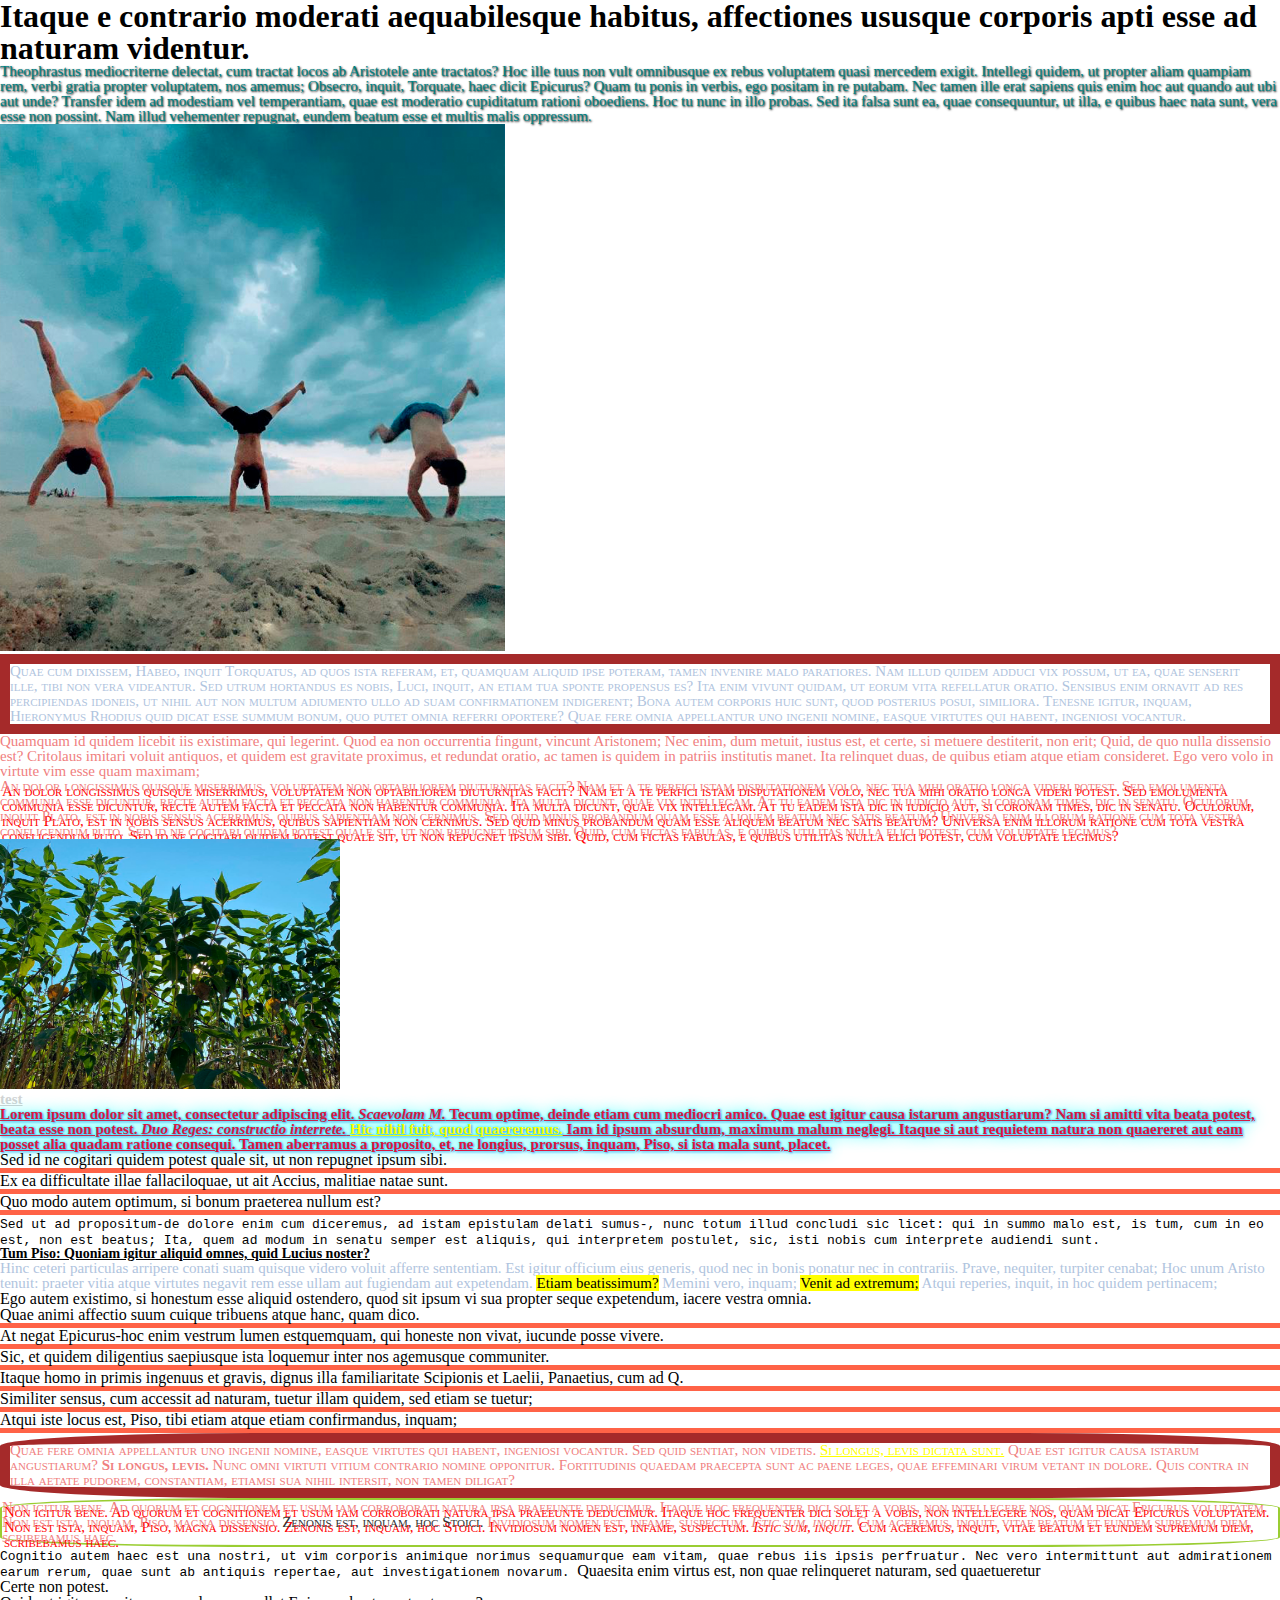
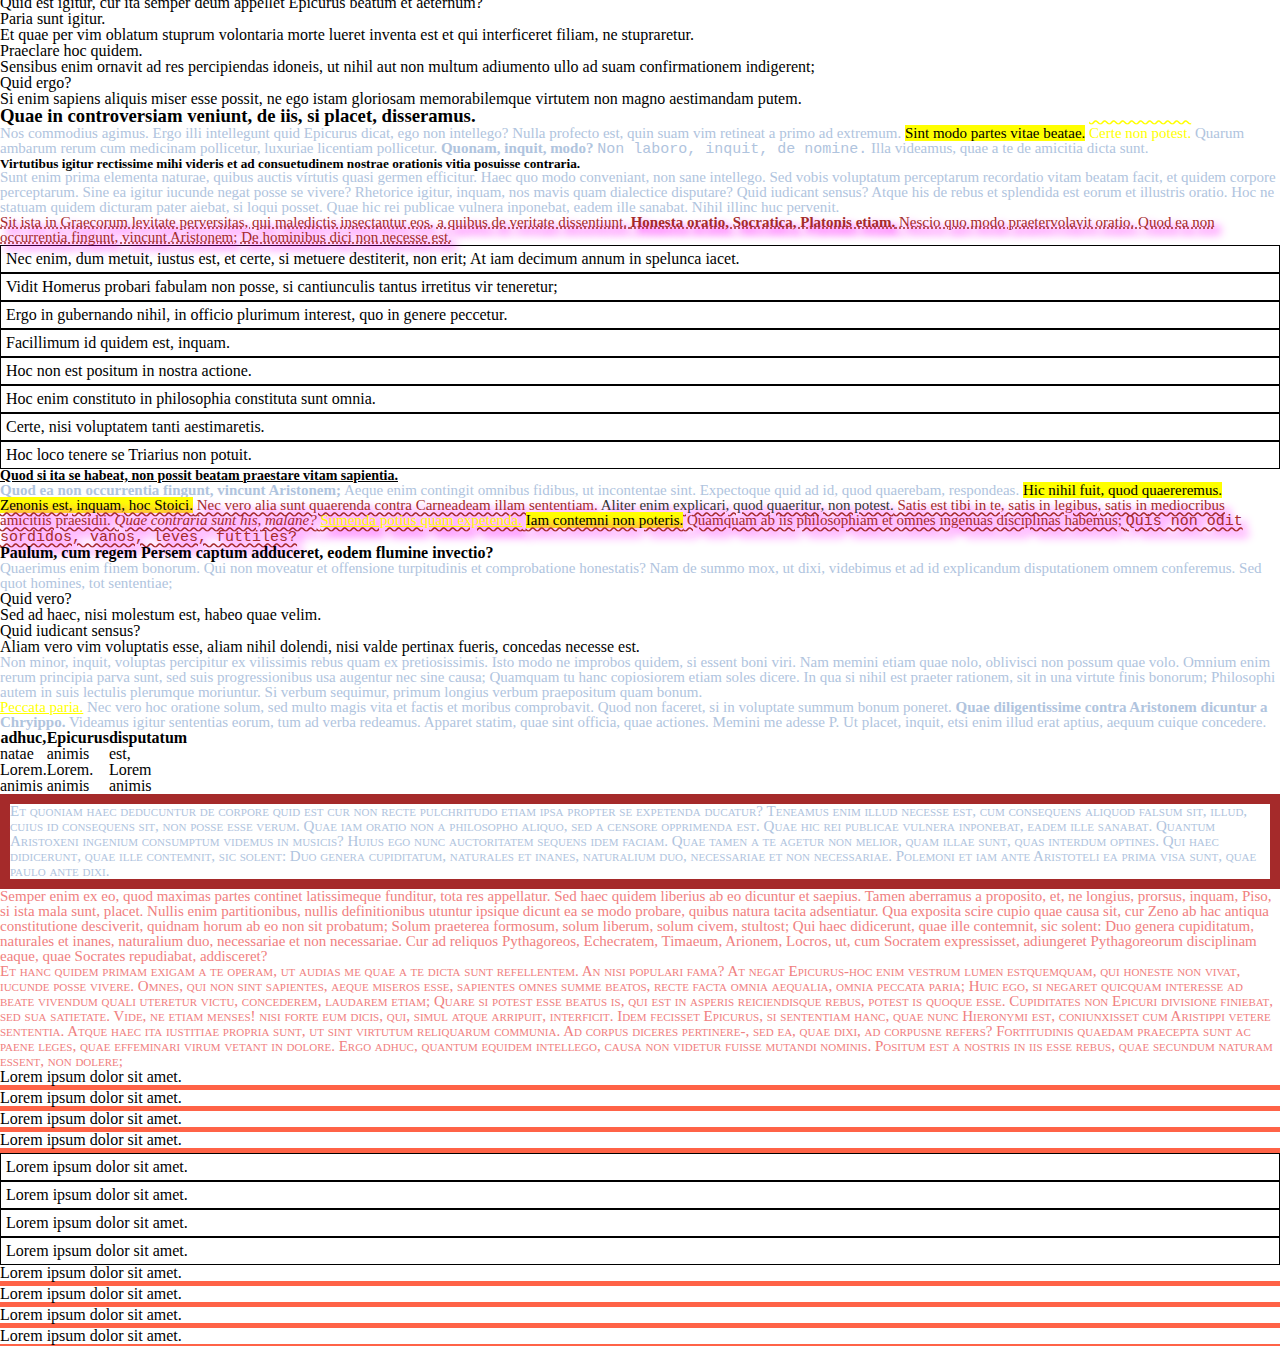
<file: assignment02/index.html>
<!DOCTYPE html>
<html lang="en">
<head>
    <meta charset="UTF-8">
    <title>Title</title>
    <link rel="stylesheet" href="assets/reset.css">
    <link rel="stylesheet" href="assets/index.css">
</head>
<body>
<article class="article-wrapper">
    <h1>Itaque e contrario moderati aequabilesque habitus, affectiones ususque corporis apti esse ad naturam videntur.</h1>
    <p class="top-p">Theophrastus mediocriterne delectat, cum tractat locos ab Aristotele ante tractatos? Hoc ille tuus non 
        vult omnibusque ex rebus voluptatem quasi mercedem exigit. Intellegi quidem, ut propter aliam quampiam rem, verbi 
        gratia propter voluptatem, nos amemus; Obsecro, inquit, Torquate, haec dicit Epicurus? Quam tu ponis in verbis, ego 
        positam in re putabam. Nec tamen ille erat sapiens quis enim hoc aut quando aut ubi aut unde? Transfer idem ad 
        modestiam vel temperantiam, quae est moderatio cupiditatum rationi oboediens. Hoc tu nunc in illo probas. Sed ita 
        falsa sunt ea, quae consequuntur, ut illa, e quibus haec nata sunt, vera esse non possint. Nam illud vehementer 
        repugnat, eundem beatum esse et multis malis oppressum.</p>
    <img src="./public/1.png" alt="first picture" width="505" height="527">
    <p class="www">Quae cum dixissem, Habeo, inquit Torquatus, ad quos ista referam, et, quamquam aliquid ipse poteram, tamen
        invenire
        malo paratiores. Nam illud quidem adduci vix possum, ut ea, quae senserit ille, tibi non vera videantur. Sed
        utrum
        hortandus es nobis, Luci, inquit, an etiam tua sponte propensus es? Ita enim vivunt quidam, ut eorum vita
        refellatur
        oratio. Sensibus enim ornavit ad res percipiendas idoneis, ut nihil aut non multum adiumento ullo ad suam
        confirmationem indigerent; Bona autem corporis huic sunt, quod posterius posui, similiora. Tenesne igitur,
        inquam,
        Hieronymus Rhodius quid dicat esse summum bonum, quo putet omnia referri oportere? Quae fere omnia appellantur
        uno
        ingenii nomine, easque virtutes qui habent, ingeniosi vocantur.
    </p>
    <p class="xxx">
        Quamquam id quidem licebit iis existimare, qui legerint. Quod ea non occurrentia fingunt, vincunt Aristonem; Nec
        enim, dum metuit, iustus est, et certe, si metuere destiterit, non erit; Quid, de quo nulla dissensio est?
        Critolaus
        imitari voluit antiquos, et quidem est gravitate proximus, et redundat oratio, ac tamen is quidem in patriis
        institutis manet. Ita relinquet duas, de quibus etiam atque etiam consideret. Ego vero volo in virtute vim esse
        quam
        maximam;
    </p>
    <p class="test xxx">
        An dolor longissimus quisque miserrimus, voluptatem non optabiliorem diuturnitas facit? Nam et a te perfici
        istam
        disputationem volo, nec tua mihi oratio longa videri potest. Sed emolumenta communia esse dicuntur, recte autem
        facta et peccata non habentur communia. Ita multa dicunt, quae vix intellegam. At tu eadem ista dic in iudicio
        aut,
        si coronam times, dic in senatu. Oculorum, inquit Plato, est in nobis sensus acerrimus, quibus sapientiam non
        cernimus. Sed quid minus probandum quam esse aliquem beatum nec satis beatum? Universa enim illorum ratione cum
        tota
        vestra confligendum puto. Sed id ne cogitari quidem potest quale sit, ut non repugnet ipsum sibi. Quid, cum
        fictas
        fabulas, e quibus utilitas nulla elici potest, cum voluptate legimus?
    </p>
    <div id="test">
        <img src="public/2.png" alt="2" class="float-right-img" width="340" height="250">
        <h2>test</h2>
        <p>Lorem ipsum dolor sit amet, consectetur adipiscing elit. <em>Scaevolam M.</em> Tecum optime, deinde etiam cum
            mediocri
            amico. <strong>Quae est igitur causa istarum angustiarum?</strong> Nam si amitti vita beata potest, beata
            esse non
            potest. <em>Duo Reges: constructio interrete.</em> <a href="https://example.com">Hic nihil fuit, quod
                quaereremus.</a> Iam id ipsum
            absurdum, maximum malum neglegi. Itaque si aut requietem natura non quaereret aut eam posset alia quadam
            ratione consequi. Tamen aberramus a proposito, et, ne
            longius, prorsus, inquam, Piso, si ista mala sunt, placet.
        </p>
    </div>
    <ul>
        <li>Sed id ne cogitari quidem potest quale sit, ut non repugnet ipsum sibi.</li>
        <li>Ex ea difficultate illae fallaciloquae, ut ait Accius, malitiae natae sunt.</li>
        <li>Quo modo autem optimum, si bonum praeterea nullum est?</li>
    </ul>
    <code>
        Sed ut ad propositum-de dolore enim cum diceremus, ad istam epistulam delati sumus-, nunc totum illud concludi
        sic licet: qui in summo malo est, is tum, cum in eo est, non est beatus; Ita, quem ad modum in senatu semper est
        aliquis, qui interpretem postulet, sic, isti nobis cum interprete audiendi sunt.
    </code>
    <h2>Tum Piso: Quoniam igitur aliquid omnes, quid Lucius noster?</h2>
    <p>Hinc ceteri particulas arripere conati suam quisque videro voluit afferre sententiam. Est igitur officium eius
        generis, quod nec in bonis ponatur nec in contrariis. Prave, nequiter, turpiter cenabat; Hoc unum Aristo tenuit:
        praeter vitia atque virtutes negavit rem esse ullam aut fugiendam aut expetendam.
        <mark>Etiam beatissimum?</mark>
        Memini
        vero, inquam;
        <mark>Venit ad extremum;</mark>
        Atqui reperies, inquit, in hoc quidem pertinacem;
    </p>
    <div class="centered">
        <span>Ego autem existimo, si honestum esse aliquid ostendero, quod sit ipsum vi sua propter seque expetendum, iacere vestra omnia.</span>
        <ul class="mt">
            <li>Quae animi affectio suum cuique tribuens atque hanc, quam dico.</li>
            <li>At negat Epicurus-hoc enim vestrum lumen estquemquam, qui honeste non
                vivat, iucunde posse vivere.
            </li>
            <li>Sic, et quidem diligentius saepiusque ista loquemur inter nos agemusque
                communiter.
            </li>
            <li>Itaque homo in primis ingenuus et gravis, dignus illa familiaritate Scipionis
                et Laelii, Panaetius, cum ad Q.
            </li>
            <li>Similiter sensus, cum accessit ad naturam, tuetur illam quidem, sed etiam
                se tuetur;
            </li>
            <li>Atqui iste locus est, Piso, tibi etiam atque etiam confirmandus, inquam;</li>
        </ul>
    </div>
    <p class="www xxx">
        Quae fere omnia appellantur uno ingenii nomine, easque virtutes qui habent, ingeniosi vocantur. Sed quid
        sentiat, non videtis. <a href="https://example.com">Si longus, levis dictata sunt.</a> Quae est igitur causa
        istarum angustiarum? <strong>Si longus,
        levis.</strong> Nunc omni virtuti vitium contrario nomine opponitur. Fortitudinis quaedam praecepta sunt ac
        paene leges,
        quae effeminari virum vetant in dolore. Quis contra in illa aetate pudorem, constantiam, etiamsi sua nihil
        intersit, non tamen diligat?
    </p>
    <p class="www xxx test">
        Non igitur bene. Ad quorum et cognitionem et usum iam corroborati natura ipsa praeeunte deducimur. Itaque hoc
        frequenter dici solet a vobis, non intellegere nos, quam dicat Epicurus voluptatem. Non est ista, inquam, Piso,
        magna dissensio. <a href="#test">Zenonis est, inquam, hoc Stoici.</a> Invidiosum nomen est,
        infame, suspectum. <em>Istic sum, inquit.</em>
        Cum ageremus, inquit, vitae beatum et eundem supremum diem, scribebamus haec.
    </p>
    <code>
        Cognitio autem haec est una nostri, ut vim corporis animique norimus sequamurque eam vitam, quae rebus iis ipsis
        perfruatur. Nec vero intermittunt aut admirationem earum rerum, quae sunt ab antiquis repertae, aut
        investigationem novarum.
    </code>
    <span class="centered">Quaesita enim virtus est, non quae relinqueret naturam, sed quaetueretur</span>
    <dl>
        <dt>Certe non potest.</dt>
        <dd>Quid est igitur, cur ita semper deum appellet Epicurus beatum et aeternum?</dd>
        <dt>Paria sunt igitur.</dt>
        <dd>Et quae per vim oblatum stuprum volontaria morte lueret inventa est et qui interficeret filiam, ne
            stupraretur.
        </dd>
        <dt>Praeclare hoc quidem.</dt>
        <dd>Sensibus enim ornavit ad res percipiendas idoneis, ut nihil aut non multum adiumento ullo ad suam
            confirmationem indigerent;
        </dd>
        <dt>Quid ergo?</dt>
        <dd>Si enim sapiens aliquis miser esse possit, ne ego istam gloriosam memorabilemque virtutem non magno
            aestimandam putem.
        </dd>
    </dl>
    <h3>Quae in controversiam veniunt, de iis, si placet, disseramus.</h3>
    <p>Nos commodius agimus. Ergo illi intellegunt quid Epicurus dicat, ego non intellego? Nulla profecto est, quin suam
        vim retineat a primo ad extremum.
        <mark>Sint modo partes vitae beatae.</mark>
        <a href="https://example.html">Certe non potest.</a> Quarum ambarum rerum cum
        medicinam pollicetur, luxuriae licentiam pollicetur. <strong>Quonam, inquit, modo?</strong> <code>Non laboro,
            inquit, de nomine.</code> Illa
        videamus, quae a te de amicitia dicta sunt.
    </p>
    <h5>Virtutibus igitur rectissime mihi videris et ad consuetudinem nostrae orationis vitia posuisse contraria.</h5>
    <p>Sunt enim prima elementa naturae, quibus auctis vírtutis quasi germen efficitur. Haec quo modo conveniant, non
        sane intellego. Sed vobis voluptatum perceptarum recordatio vitam beatam facit, et quidem corpore perceptarum.
        Sine ea igitur iucunde negat posse se vivere? Rhetorice igitur, inquam, nos mavis quam dialectice disputare?
        Quid iudicant sensus? Atque his de rebus et splendida est eorum et illustris oratio. Hoc ne statuam quidem
        dicturam pater aiebat, si loqui posset. Quae hic rei publicae vulnera inponebat, eadem ille sanabat. Nihil
        illinc huc pervenit.
    </p>
    <p title="hello world">
        Sit ista in Graecorum levitate perversitas, qui maledictis insectantur eos, a quibus de veritate dissentiunt.
        <strong>Honesta oratio, Socratica, Platonis etiam.</strong> Nescio quo modo praetervolavit oratio. Quod ea non
        occurrentia
        fingunt, vincunt Aristonem; De hominibus dici non necesse est.
    </p>
    <ol>
        <li>Nec enim, dum metuit, iustus est, et certe, si metuere destiterit, non erit;
            At iam decimum annum in spelunca iacet.
        </li>
        <li>Vidit Homerus probari fabulam non posse, si cantiunculis tantus irretitus vir
            teneretur;
        </li>
        <li>Ergo in gubernando nihil, in officio plurimum interest, quo in genere
            peccetur.
        </li>
        <li>Facillimum id quidem est, inquam.</li>
    </ol>
    <ol>
        <li>Hoc non est positum in nostra actione.</li>
        <li>Hoc enim constituto in philosophia constituta sunt omnia.</li>
        <li>Certe, nisi voluptatem tanti aestimaretis.</li>
        <li>Hoc loco tenere se Triarius non potuit.</li>
    </ol>
    <h2>Quod si ita se habeat, non possit beatam praestare vitam sapientia.</h2>
    <p><strong>Quod ea non occurrentia fingunt, vincunt Aristonem;</strong> Aeque enim contingit omnibus fidibus, ut
        incontentae sint. Expectoque quid ad id, quod quaerebam, respondeas.
        <mark>Hic nihil fuit, quod quaereremus.</mark>
    </p>
    <p title="title">
        <mark>Zenonis est, inquam, hoc Stoici.</mark>
        Nec vero alia sunt quaerenda contra Carneadeam illam sententiam. <a href="#test">Aliter enim
        explicari, quod quaeritur, non potest.</a> Satis est tibi in te, satis in legibus, satis in mediocribus
        amicitiis
        praesidii. <em>Quae contraria sunt his, malane?</em> <a href="https://example.com">Sumenda potius quam
        expetenda.</a>
        <mark>Iam contemni non poteris.</mark>
        Quamquam ab
        iis philosophiam et omnes ingenuas disciplinas habemus; <code>Quis non odit sordidos, vanos, leves,
        futtiles?</code>
    </p>
    <h4>Paulum, cum regem Persem captum adduceret, eodem flumine invectio?</h4>
    <p>
        Quaerimus enim finem bonorum. Qui non moveatur et offensione turpitudinis et comprobatione honestatis? Nam de
        summo mox, ut dixi, videbimus et ad id explicandum disputationem omnem conferemus. Sed quot homines, tot
        sententiae;
    </p>
    <dl>
        <dt>Quid vero?</dt>
        <dd>Sed ad haec, nisi molestum est, habeo quae velim.</dd>
        <dt>Quid iudicant sensus?</dt>
        <dd>Aliam vero vim voluptatis esse, aliam nihil dolendi, nisi valde pertinax
            fueris, concedas necesse est.
        </dd>
    </dl>
    <p>Non minor, inquit, voluptas percipitur ex vilissimis rebus quam ex pretiosissimis. Isto modo ne improbos quidem,
        si essent boni viri. Nam memini etiam quae nolo, oblivisci non possum quae volo. Omnium enim rerum principia
        parva sunt, sed suis progressionibus usa augentur nec sine causa; Quamquam tu hanc copiosiorem etiam soles
        dicere. In qua si nihil est praeter rationem, sit in una virtute finis bonorum; Philosophi autem in suis
        lectulis plerumque moriuntur. Si verbum sequimur, primum longius verbum praepositum quam bonum.
    </p>
    <p>
        <a href="https://example.com">Peccata paria.</a> Nec vero hoc oratione solum, sed multo magis vita et factis et
        moribus comprobavit. Quod non
        faceret, si in voluptate summum bonum poneret. <strong>Quae diligentissime contra Aristonem dicuntur a
        Chryippo.</strong>
        Videamus igitur sententias eorum, tum ad verba redeamus. Apparet statim, quae sint officia, quae actiones.
        Memini me adesse P. Ut placet, inquit, etsi enim illud erat aptius, aequum cuique concedere.
    </p>
    <table>
        <tr>
            <th>adhuc,</th>
            <th>Epicurus</th>
            <th>disputatum</th>
        </tr>
        <tr>
            <td>natae</td>
            <td>animis</td>
            <td>est,</td>
        </tr>
        <tr>
            <td>Lorem.</td>
            <td>Lorem.</td>
            <td>Lorem</td>
        </tr>
        <tr>
            <td>animis</td>
            <td>animis</td>
            <td>animis</td>
        </tr>
    </table>
    <p class="www">
        Et quoniam haec deducuntur de corpore quid est cur non recte pulchritudo etiam ipsa propter se expetenda
        ducatur? Teneamus enim illud necesse est, cum consequens aliquod falsum sit, illud, cuius id consequens sit, non
        posse esse verum. Quae iam oratio non a philosopho aliquo, sed a censore opprimenda est. Quae hic rei publicae
        vulnera inponebat, eadem ille sanabat. Quantum Aristoxeni ingenium consumptum videmus in musicis? Huius ego nunc
        auctoritatem sequens idem faciam. Quae tamen a te agetur non melior, quam illae sunt, quas interdum optines. Qui
        haec didicerunt, quae ille contemnit, sic solent: Duo genera cupiditatum, naturales et inanes, naturalium duo,
        necessariae et non necessariae. Polemoni et iam ante Aristoteli ea prima visa sunt, quae paulo ante dixi.
    </p>
    <p class="xxx">
        Semper enim ex eo, quod maximas partes continet latissimeque funditur, tota res appellatur. Sed haec quidem
        liberius ab eo dicuntur et saepius. Tamen aberramus a proposito, et, ne longius, prorsus, inquam, Piso, si ista
        mala sunt, placet. Nullis enim partitionibus, nullis definitionibus utuntur ipsique dicunt ea se modo probare,
        quibus natura tacita adsentiatur. Qua exposita scire cupio quae causa sit, cur Zeno ab hac antiqua constitutione
        desciverit, quidnam horum ab eo non sit probatum; Solum praeterea formosum, solum liberum, solum civem,
        stultost; Qui haec didicerunt, quae ille contemnit, sic solent: Duo genera cupiditatum, naturales et inanes,
        naturalium duo, necessariae et non necessariae. Cur ad reliquos Pythagoreos, Echecratem, Timaeum, Arionem,
        Locros, ut, cum Socratem expressisset, adiungeret Pythagoreorum disciplinam eaque, quae Socrates repudiabat,
        addisceret?
    </p>
    <p class="test">
        Et hanc quidem primam exigam a te operam, ut audias me quae a te dicta sunt refellentem. An nisi populari fama?
        At negat Epicurus-hoc enim vestrum lumen estquemquam, qui honeste non vivat, iucunde posse vivere. Omnes, qui
        non sint sapientes, aeque miseros esse, sapientes omnes summe beatos, recte facta omnia aequalia, omnia peccata
        paria; Huic ego, si negaret quicquam interesse ad beate vivendum quali uteretur victu, concederem, laudarem
        etiam; Quare si potest esse beatus is, qui est in asperis reiciendisque rebus, potest is quoque esse.
        Cupiditates non Epicuri divisione finiebat, sed sua satietate. Vide, ne etiam menses! nisi forte eum dicis, qui,
        simul atque arripuit, interficit. Idem fecisset Epicurus, si sententiam hanc, quae nunc Hieronymi est,
        coniunxisset cum Aristippi vetere sententia. Atque haec ita iustitiae propria sunt, ut sint virtutum reliquarum
        communia. Ad corpus diceres pertinere-, sed ea, quae dixi, ad corpusne refers? Fortitudinis quaedam praecepta
        sunt ac paene leges, quae effeminari virum vetant in dolore. Ergo adhuc, quantum equidem intellego, causa non
        videtur fuisse mutandi nominis. Positum est a nostris in iis esse rebus, quae secundum naturam essent, non
        dolere;
    </p>
    <ul class="list1">
        <li>Lorem ipsum dolor sit amet.</li>
        <li>Lorem ipsum dolor sit amet.</li>
        <li>Lorem ipsum dolor sit amet.</li>
        <li>Lorem ipsum dolor sit amet.</li>
    </ul>
    <ol class="list2">
        <li>Lorem ipsum dolor sit amet.</li>
        <li>Lorem ipsum dolor sit amet.</li>
        <li>Lorem ipsum dolor sit amet.</li>
        <li>Lorem ipsum dolor sit amet.</li>
    </ol>
    <ul class="list3">
        <li>Lorem ipsum dolor sit amet.</li>
        <li>Lorem ipsum dolor sit amet.</li>
        <li>Lorem ipsum dolor sit amet.</li>
        <li>Lorem ipsum dolor sit amet.</li>
    </ul>
</article>
</body>
</html>
</file>
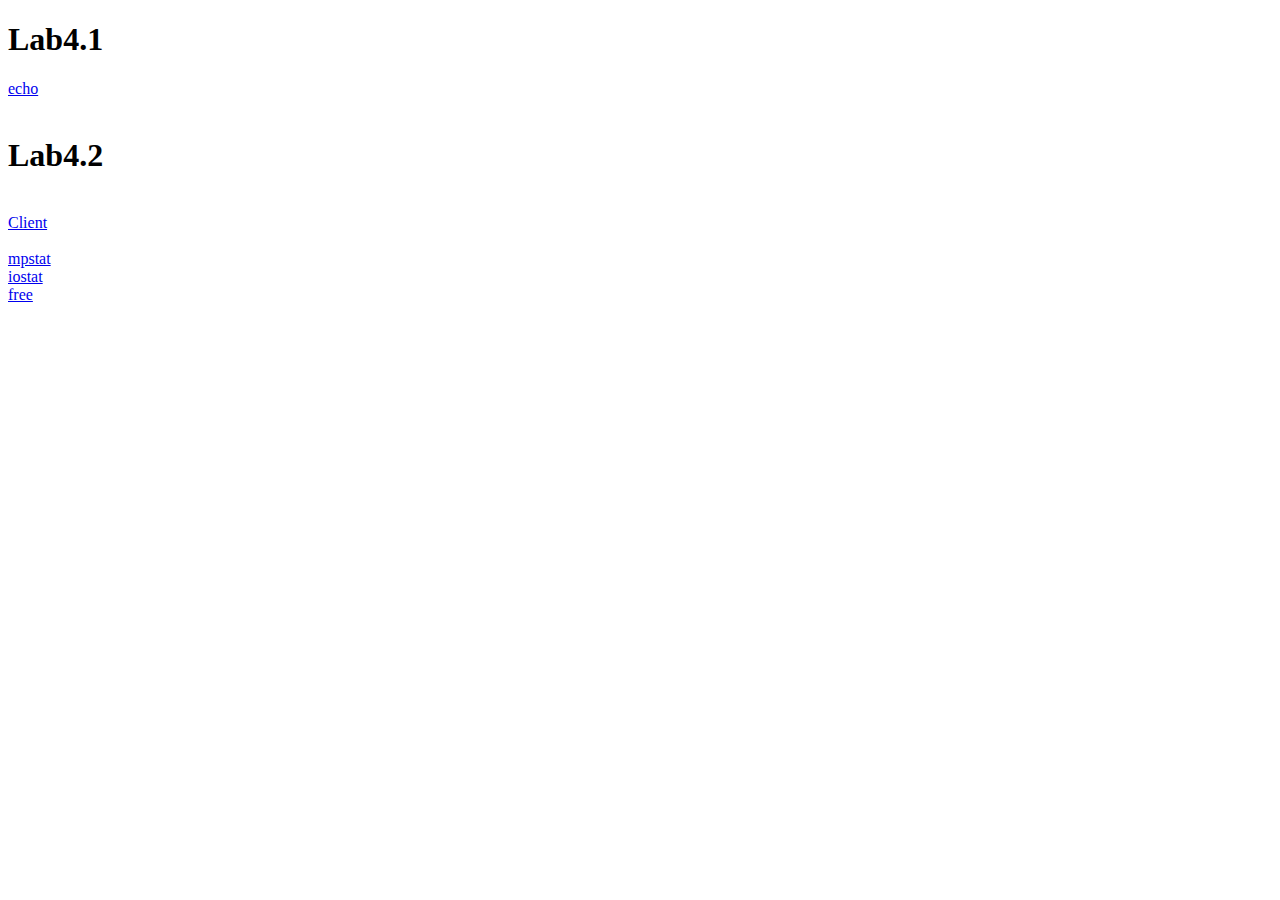
<file: assignment04/server/pages/index.html>
<!DOCTYPE html>
<html lang="en">

<head>
    <meta charset="UTF-8"/>
    <meta http-equiv="X-UA-Compatible" content="IE=edge"/>
    <meta name="viewport" content="width=device-width, initial-scale=1.0"/>
    <title>lab4.1-4.2</title>
</head>

<body>
    <h1>Lab4.1</h1>
    <a href="/~kp9223/fcgi/echo">echo</a>
    <br><br>
    <h1>Lab4.2</h1><br>
    <a href="/~kp9223/lab4/">Client</a><br><br>
    <a href="/~kp9223/fcgi/mpstat">mpstat</a><br>
    <a href="/~kp9223/fcgi/iostat">iostat</a><br>
    <a href="/~kp9223/fcgi/free">free</a><br>
</body>

</html>
</file>
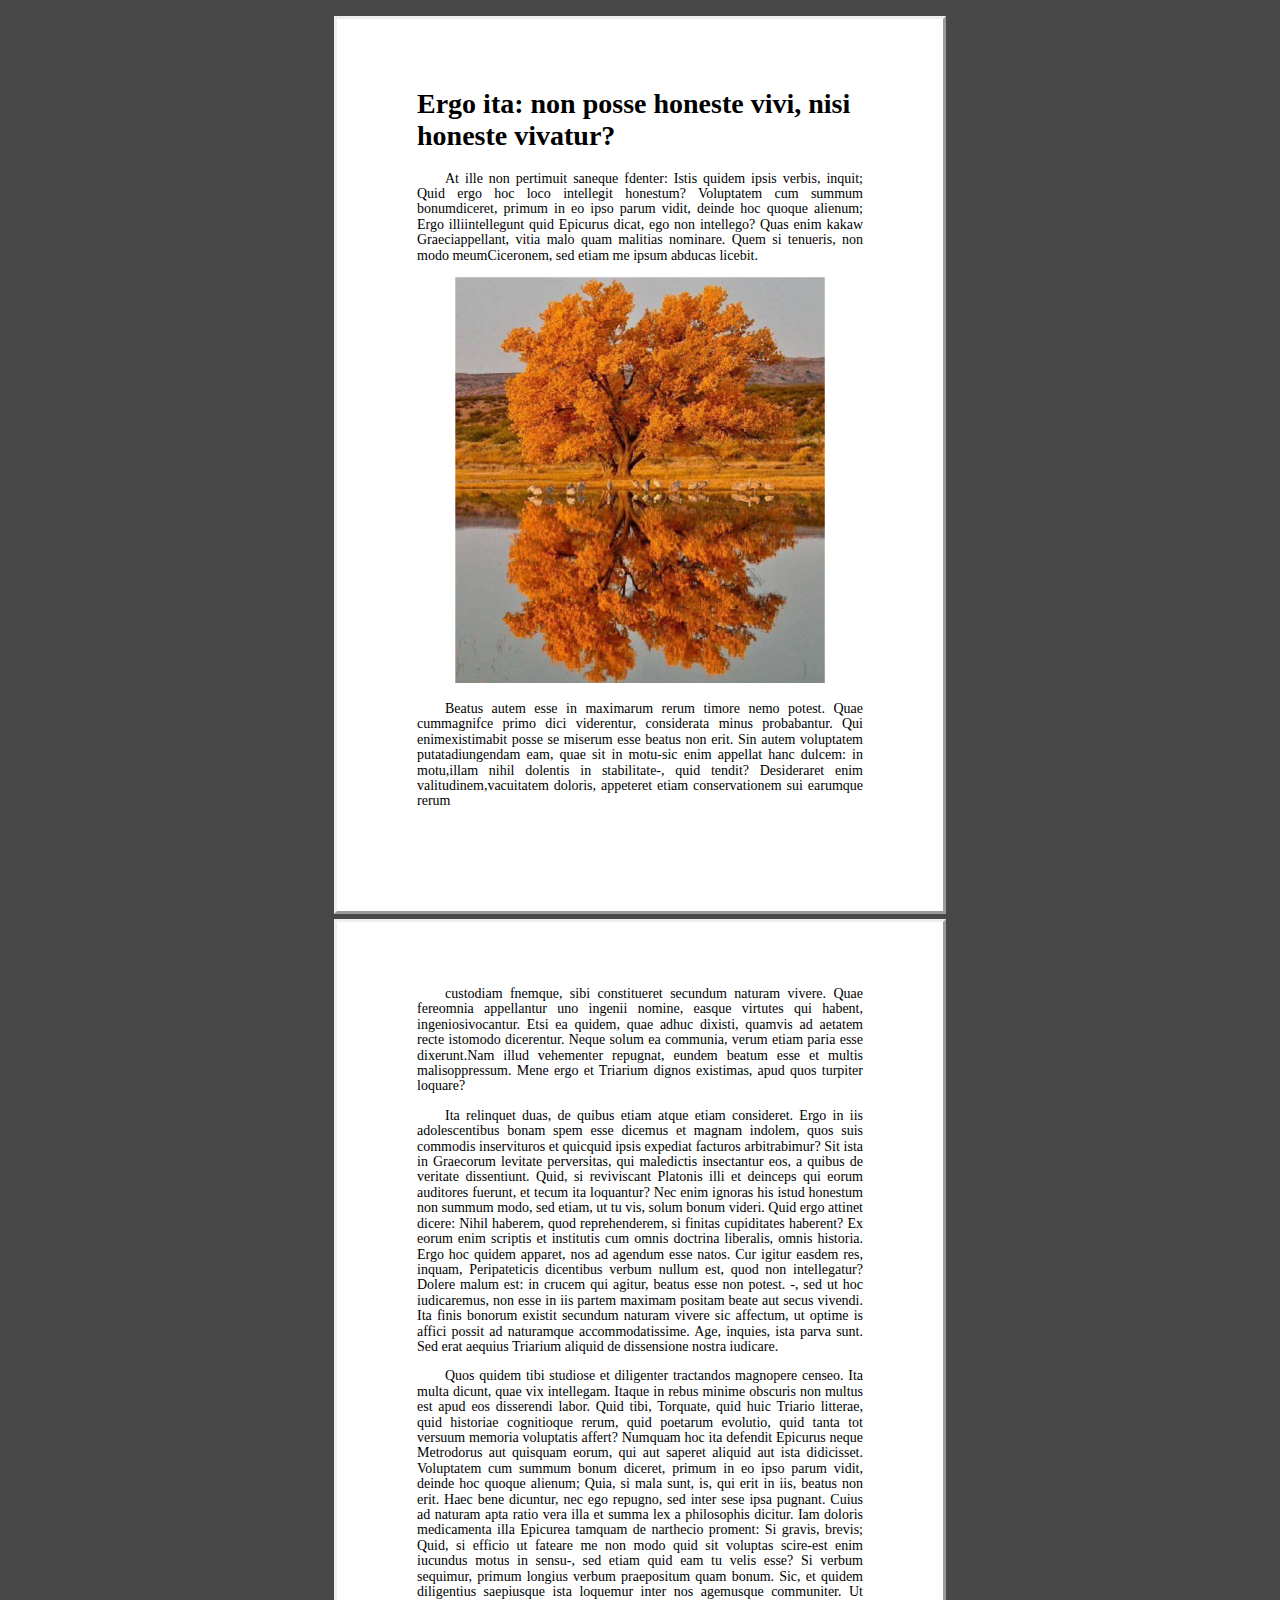
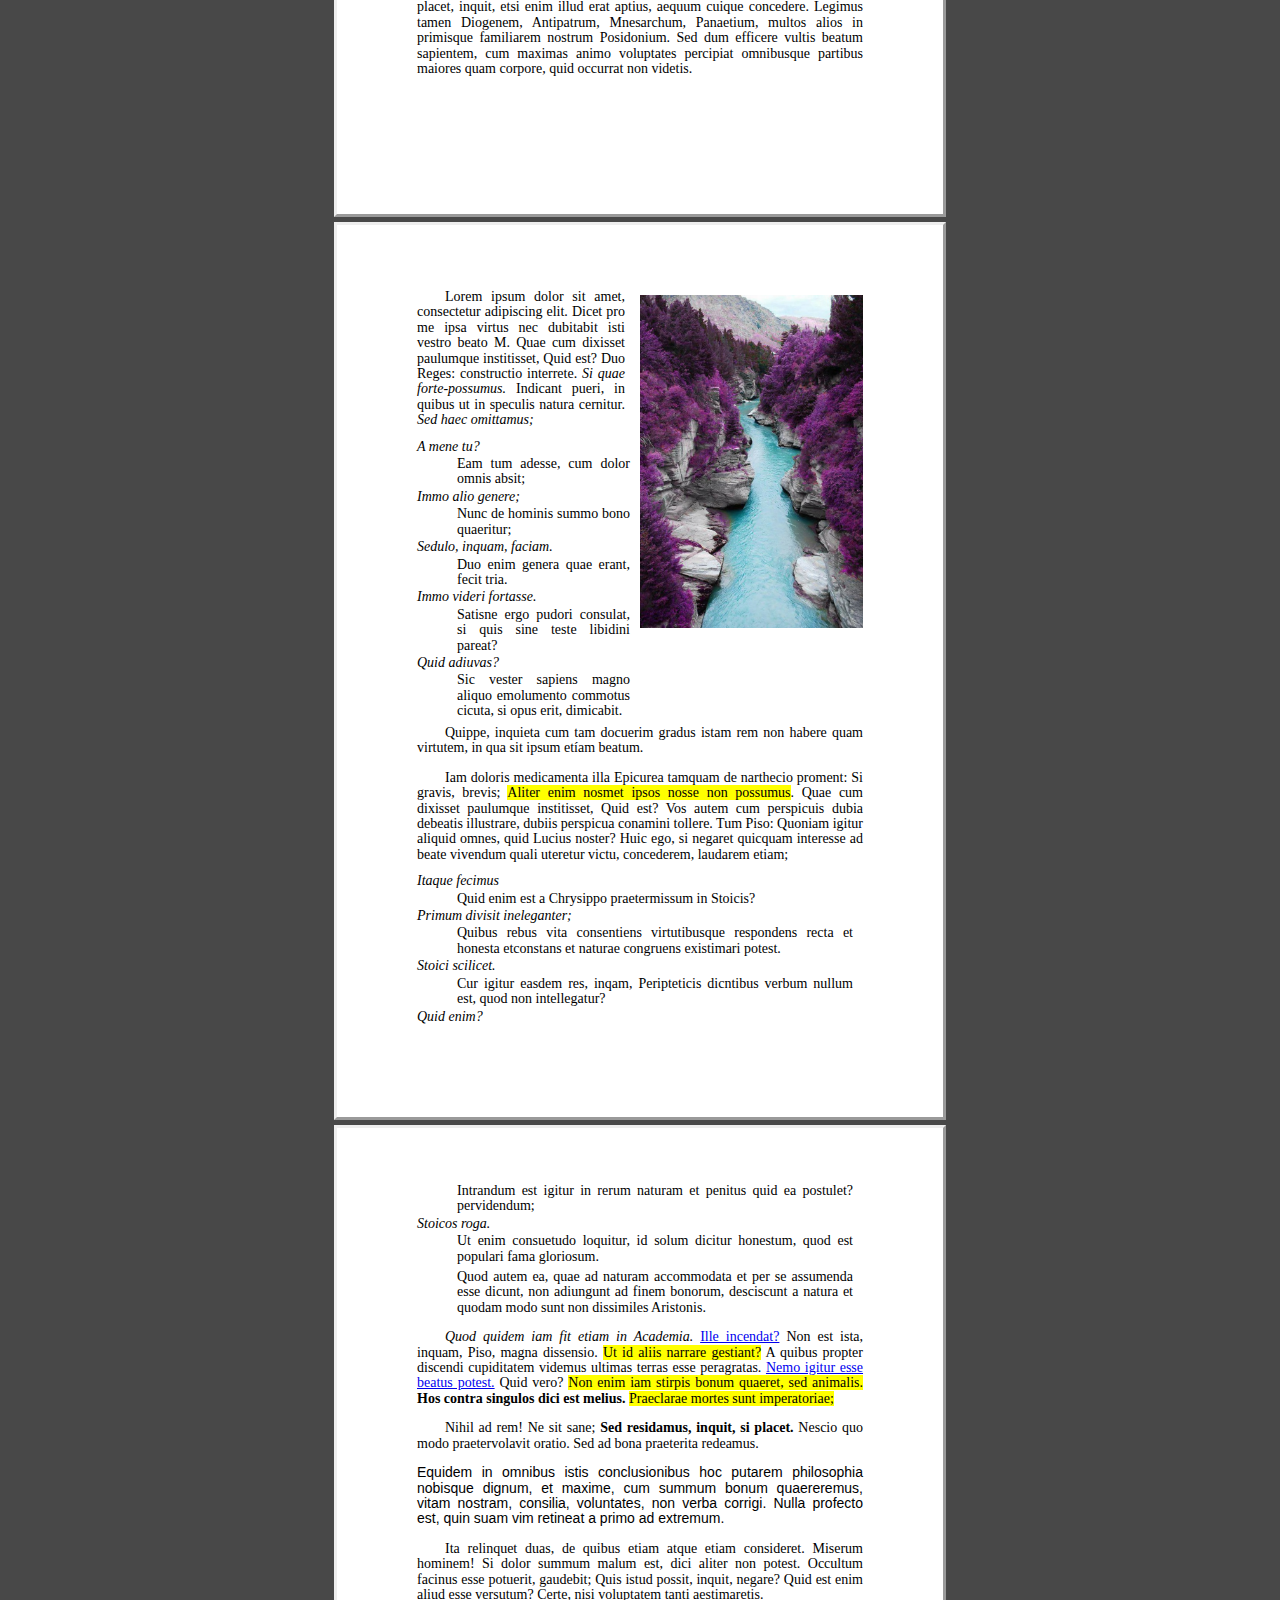
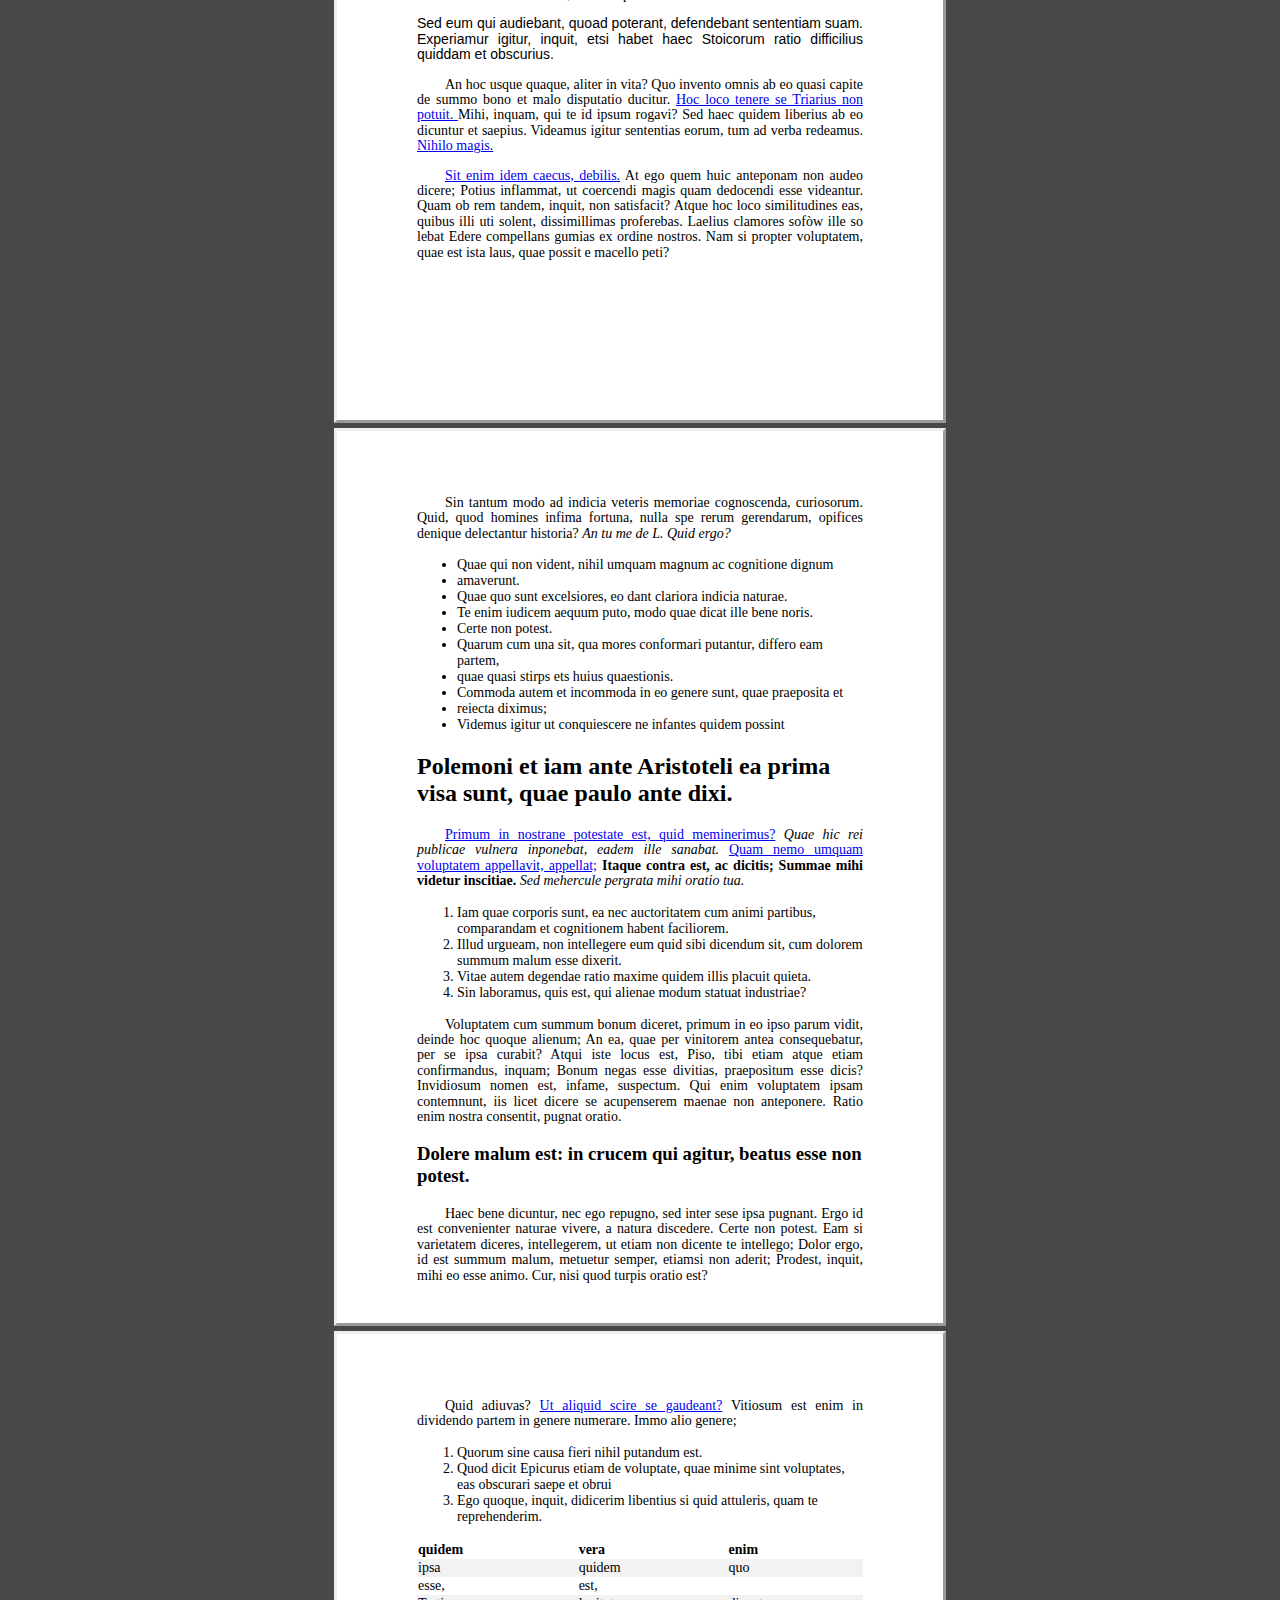
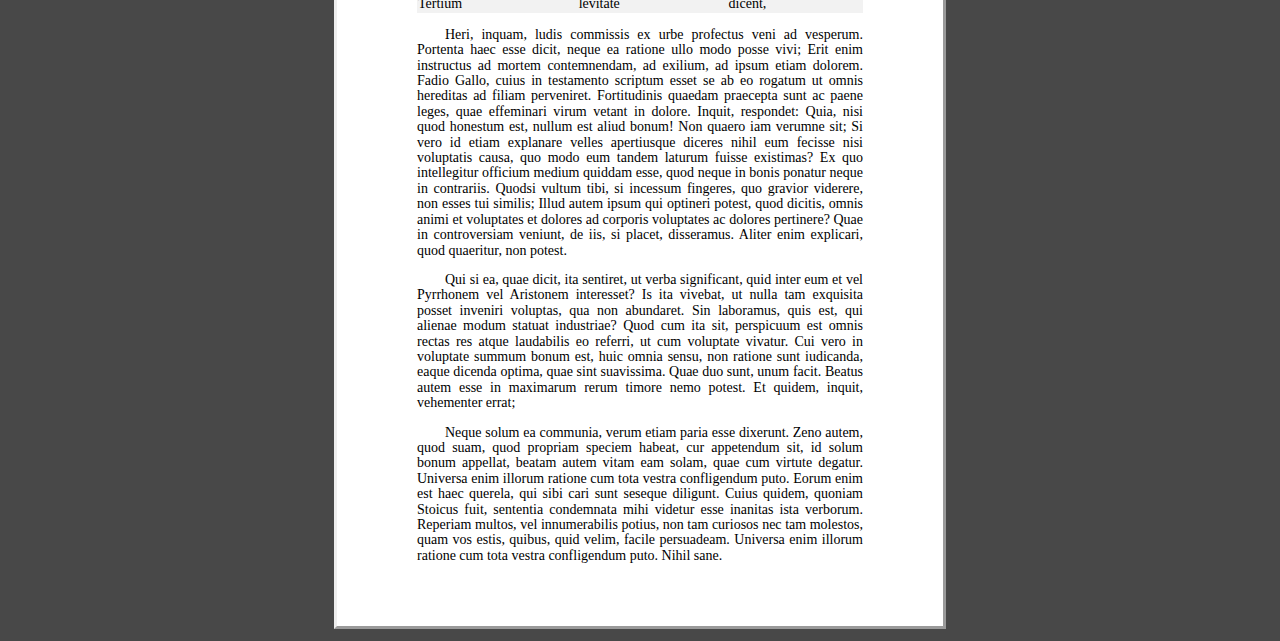
<file: assignment01/lab1.html>
<!DOCTYPE html>
<html>
    <head><meta http-equiv=Content-Type content="text/html; charset=UTF-8">
        <link rel="stylesheet" href="style/styles.css">
    </head>
    <body>
        <div class="centerer">
            <div class="tape">
                <div class="sheet">
                    <h1>Ergo ita: non posse honeste vivi, nisi honeste vivatur?</h1>
                    <p>At ille non pertimuit saneque fdenter: Istis quidem ipsis verbis, inquit; Quid ergo hoc loco intellegit honestum? Voluptatem cum summum bonumdiceret, primum in eo ipso parum vidit, deinde hoc quoque alienum; Ergo illiintellegunt quid Epicurus dicat, ego non intellego? Quas enim kakaw Graeciappellant, vitia malo quam malitias nominare. Quem si tenueris, non modo meumCiceronem, sed etiam me ipsum abducas licebit.</p>
                    
                    <div class="centerer">
                        <img class="centered-image" src="media/orange-tree.png" alt="orange-tree">
                    </div>

                    <p>Beatus autem esse in maximarum rerum timore nemo potest. Quae cummagnifce primo dici viderentur, considerata minus probabantur. Qui enimexistimabit posse se miserum esse beatus non erit. Sin autem voluptatem putatadiungendam eam, quae sit in motu-sic enim appellat hanc dulcem: in motu,illam nihil dolentis in stabilitate-, quid tendit? Desideraret enim valitudinem,vacuitatem doloris, appeteret etiam conservationem sui earumque rerum</p>
                </div>

                <div class="sheet">
                    <p>custodiam fnemque, sibi constitueret secundum naturam vivere. Quae fereomnia appellantur uno ingenii nomine, easque virtutes qui habent, ingeniosivocantur. Etsi ea quidem, quae adhuc dixisti, quamvis ad aetatem recte istomodo dicerentur. Neque solum ea communia, verum etiam paria esse dixerunt.Nam illud vehementer repugnat, eundem beatum esse et multis malisoppressum. Mene ergo et Triarium dignos existimas, apud quos turpiter loquare?</p>
                    <p>Ita relinquet duas, de quibus etiam atque etiam consideret. Ergo in iis adolescentibus bonam spem esse dicemus et magnam indolem, quos suis commodis inservituros et quicquid ipsis expediat facturos arbitrabimur? Sit ista in Graecorum levitate perversitas, qui maledictis insectantur eos, a quibus de veritate dissentiunt. Quid, si reviviscant Platonis illi et deinceps qui eorum auditores fuerunt, et tecum ita loquantur? Nec enim ignoras his istud honestum non summum modo, sed etiam, ut tu vis, solum bonum videri. Quid ergo attinet dicere: Nihil haberem, quod reprehenderem, si finitas cupiditates haberent? Ex eorum enim scriptis et institutis cum omnis doctrina liberalis, omnis historia. Ergo hoc quidem apparet, nos ad agendum esse natos. Cur igitur easdem res, inquam, Peripateticis dicentibus verbum nullum est, quod non intellegatur? Dolere malum est: in crucem qui agitur, beatus esse non potest. -, sed ut hoc iudicaremus, non esse in iis partem maximam positam beate aut secus vivendi. Ita finis bonorum existit secundum naturam vivere sic affectum, ut optime is affici possit ad naturamque accommodatissime. Age, inquies, ista parva sunt. Sed erat aequius Triarium aliquid de dissensione nostra iudicare.</p>
                    <p>Quos quidem tibi studiose et diligenter tractandos magnopere censeo. Ita
                        multa dicunt, quae vix intellegam. Itaque in rebus minime obscuris non multus
                        est apud eos disserendi labor. Quid tibi, Torquate, quid huic Triario litterae, quid
                        historiae cognitioque rerum, quid poetarum evolutio, quid tanta tot versuum
                        memoria voluptatis affert? Numquam hoc ita defendit Epicurus neque
                        Metrodorus aut quisquam eorum, qui aut saperet aliquid aut ista didicisset.
                        Voluptatem cum summum bonum diceret, primum in eo ipso parum vidit, deinde
                        hoc quoque alienum; Quia, si mala sunt, is, qui erit in iis, beatus non erit. Haec
                        bene dicuntur, nec ego repugno, sed inter sese ipsa pugnant. Cuius ad naturam
                        apta ratio vera illa et summa lex a philosophis dicitur. Iam doloris medicamenta
                        illa Epicurea tamquam de narthecio proment: Si gravis, brevis; Quid, si efficio ut
                        fateare me non modo quid sit voluptas scire-est enim iucundus motus in sensu-,
                        sed etiam quid eam tu velis esse? Si verbum sequimur, primum longius verbum
                        praepositum quam bonum. Sic, et quidem diligentius saepiusque ista loquemur
                        inter nos agemusque communiter. Ut placet, inquit, etsi enim illud erat aptius,
                        aequum cuique concedere. Legimus tamen Diogenem, Antipatrum, Mnesarchum,
                        Panaetium, multos alios in primisque familiarem nostrum Posidonium. Sed dum
                        efficere vultis beatum sapientem, cum maximas animo voluptates percipiat
                        omnibusque partibus maiores quam corpore, quid occurrat non videtis. </p>
                </div>

                <div class="sheet">
                    <div class="container">
                        <div class="half" style="height: 400px;">
                            <p style="margin-right: 15px;">Lorem ipsum dolor sit amet,
                                consectetur adipiscing elit. Dicet
                                pro me ipsa virtus nec dubitabit
                                isti vestro beato M. Quae cum
                                dixisset paulumque
                                institisset, Quid est? Duo
                                Reges: constructio interrete. <i>Si quae forte-possumus.</i>
                                Indicant pueri, in quibus ut in speculis
                                natura cernitur. <i>Sed haec omittamus;</i></p>

                            <p class="poem-italic">A mene tu?</p>
                            <p class="poem-line">Eam tum adesse, cum dolor omnis absit;</p>
                            <p class="poem-italic">Immo alio genere;</p>
                            <p class="poem-line">Nunc de hominis summo bono quaeritur;</p>
                            <p class="poem-italic">Sedulo, inquam, faciam.</p>
                            <p class="poem-line">Duo enim genera quae erant, fecit tria.</p>
                            <p class="poem-italic">Immo videri fortasse.</p>
                            <p class="poem-line">Satisne ergo pudori consulat, si quis sine teste libidini pareat?</p>
                            <p class="poem-italic">Quid adiuvas?</p>
                            <p class="poem-line">Sic vester sapiens magno aliquo emolumento commotus cicuta, si opus erit, dimicabit.</p>
                        </div>
                        
                        <div class="half" style="height: 400px;">
                            <img class="centerer" src="media/purple-forest.png" alt="purple-forest" style="margin-top:20px;">
                        </div>
                           
                    </div>

                    <br><br>
                    <p>Quippe, inquieta cum tam docuerim gradus istam rem non habere quam virtutem, in qua sit ipsum etíam beatum. </p>    

                    <p>Iam doloris medicamenta illa Epicurea tamquam de narthecio proment: Si
                        gravis, brevis; <mark>Aliter enim nosmet ipsos nosse non possumus</mark>. Quae cum dixisset
                        paulumque institisset, Quid est? Vos autem cum perspicuis dubia debeatis
                        illustrare, dubiis perspicua conamini tollere. Tum Piso: Quoniam igitur aliquid
                        omnes, quid Lucius noster? Huic ego, si negaret quicquam interesse ad beate
                        vivendum quali uteretur victu, concederem, laudarem etiam; </p>

                        <p class="poem-italic">Itaque fecimus</p>
                        <p class="poem-line">Quid enim est a Chrysippo praetermissum in Stoicis?</p>
                        <p class="poem-italic">Primum divisit ineleganter;</p>
                        <p class="poem-line">Quibus rebus vita consentiens virtutibusque respondens recta et honesta etconstans et naturae congruens existimari potest.</p>
                        <p class="poem-italic">Stoici scilicet.</p>
                        <p class="poem-line">Cur igitur easdem res, inqam, Peripteticis dicntibus verbum nullum est, quod non intellegatur?</p>
                        <p class="poem-italic">Quid enim?</p>

                        
                    </div>

                    <div class="sheet">
                        <p class="poem-line">Intrandum est igitur in rerum naturam et penitus quid ea postulet? pervidendum;</p>
                        <p class="poem-italic">Stoicos roga.</p>
                        <p class="poem-line">Ut enim consuetudo loquitur, id solum dicitur honestum, quod est populari fama gloriosum.</p>
                
                        <p class="poem-line">Quod autem ea, quae ad naturam accommodata et per se assumenda
                            esse dicunt, non adiungunt ad finem bonorum, desciscunt a natura et
                            quodam modo sunt non dissimiles Aristonis.
                        </p>

                        <p>
                            <i>Quod quidem iam fit etiam in Academia. </i><a id="title" href="#">Ille incendat?</a> Non est ista,
                            inquam, Piso, magna dissensio. <mark> Ut id aliis narrare gestiant?</mark>  A quibus propter
                            discendi cupiditatem videmus ultimas terras esse peragratas. <a id="title" href="#">Nemo igitur esse
                            beatus potest.</a> Quid vero? <mark> Non enim iam stirpis bonum quaeret, sed animalis.</mark> 
                            <b>Hos contra singulos dici est melius.</b> <mark>Praeclarae mortes sunt imperatoriae;</mark> 
                        </p>

                        <p>
                            Nihil ad rem! Ne sit sane; <b>Sed residamus, inquit, si placet.</b> Nescio quo
                            modo praetervolavit oratio. Sed ad bona praeterita redeamus. 
                        </p>

                        <p class="plain">
                            Equidem in omnibus istis conclusionibus hoc putarem philosophia
                            nobisque dignum, et maxime, cum summum bonum
                            quaereremus, vitam nostram, consilia, voluntates, non verba corrigi.
                            Nulla profecto est, quin suam vim retineat a primo ad extremum. 
                        </p>

                        <p>
                            Ita relinquet duas, de quibus etiam atque etiam consideret. Miserum
                            hominem! Si dolor summum malum est, dici aliter non potest. Occultum facinus
                            esse potuerit, gaudebit; Quis istud possit, inquit, negare? Quid est enim aliud
                            esse versutum? Certe, nisi voluptatem tanti aestimaretis. 
                        </p>

                        <p class="plain">
                            Sed eum qui audiebant, quoad poterant, defendebant sententiam suam.
                            Experiamur igitur, inquit, etsi habet haec Stoicorum ratio
                            difficilius quiddam et
                            obscurius. 
                        </p>

                        <p>An hoc usque quaque, aliter in vita? Quo invento omnis ab eo quasi capite
                            de summo bono et malo disputatio ducitur. <a id="title" href="#">Hoc loco tenere se Triarius non
                            potuit. </a>Mihi, inquam, qui te id ipsum rogavi? Sed haec quidem liberius ab eo
                            dicuntur et saepius. Videamus igitur sententias eorum, tum ad verba redeamus.
                            <a id="title" href="#">Nihilo magis.</a>
                        </p>

                        <p><a id="title" href="#">Sit enim idem caecus, debilis.</a> At ego quem huic anteponam non audeo
                            dicere; Potius inflammat, ut coercendi magis quam dedocendi esse videantur.
                            Quam ob rem tandem, inquit, non satisfacit? Atque hoc loco similitudines eas,
                            quibus illi uti solent, dissimillimas proferebas. Laelius clamores sofòw ille so
                            lebat Edere compellans gumias ex ordine nostros. Nam si propter voluptatem,
                            quae est ista laus, quae possit e macello peti? 
                        </p>
                    </div>

                    <div class="sheet">
                        <p>Sin tantum modo ad indicia veteris memoriae cognoscenda, curiosorum.
                            Quid, quod homines infima fortuna, nulla spe rerum gerendarum, opifices
                            denique delectantur historia? <i>An tu me de L. Quid ergo?</i>
                        </p>

                        <ul>
                            <li>Quae qui non vident, nihil umquam magnum ac cognitione dignum
                            <li>amaverunt.</li>
                            <li>Quae quo sunt excelsiores, eo dant clariora indicia naturae.</li>
                            <li>Te enim iudicem aequum puto, modo quae dicat ille bene noris.</li>
                            <li>Certe non potest.</li>
                            <li>Quarum cum una sit, qua mores conformari putantur, differo eam partem,</li>
                            <li>quae quasi stirps ets huius quaestionis.</li>
                            <li>Commoda autem et incommoda in eo genere sunt, quae praeposita et</li>
                            <li>reiecta diximus;</li>
                            <li>Videmus igitur ut conquiescere ne infantes quidem possint</li>
                        </ul>

                        <h2>Polemoni et iam ante Aristoteli ea prima visa
                            sunt, quae paulo ante dixi.</h2>

                        <p><a id="title" href="#">Primum in nostrane potestate est, quid meminerimus?</a><i> Quae hic rei
                            publicae vulnera inponebat, eadem ille sanabat. </i><a id="title" href="#">Quam nemo umquam
                            voluptatem appellavit, appellat;</a> <b>Itaque contra est, ac dicitis; Summae mihi
                            videtur inscitiae.</b> <i>Sed mehercule pergrata mihi oratio tua.</i></p>

                        <ol>
                            <li>Iam quae corporis sunt, ea nec auctoritatem cum animi partibus,
                                comparandam et cognitionem habent faciliorem.</li>
                            <li>Illud urgueam, non intellegere eum quid sibi dicendum sit, cum dolorem
                                summum malum esse dixerit.</li>
                            <li>Vitae autem degendae ratio maxime quidem illis placuit quieta.</li>
                            <li>Sin laboramus, quis est, qui alienae modum statuat industriae?</li>
                        </ol>

                        <p>Voluptatem cum summum bonum diceret, primum in eo ipso parum vidit,
                            deinde hoc quoque alienum; An ea, quae per vinitorem antea consequebatur, per
                            se ipsa curabit? Atqui iste locus est, Piso, tibi etiam atque etiam confirmandus,
                            inquam; Bonum negas esse divitias, praeposìtum esse dicis? Invidiosum nomen
                            est, infame, suspectum. Qui enim voluptatem ipsam contemnunt, iis licet dicere
                            se acupenserem maenae non anteponere. Ratio enim nostra consentit, pugnat
                            oratio.
                        </p>

                        <h3>Dolere malum est: in crucem qui agitur, beatus esse non
                            potest.
                        </h3>

                        <p>
                            Haec bene dicuntur, nec ego repugno, sed inter sese ipsa pugnant. Ergo id
                            est convenienter naturae vivere, a natura discedere. Certe non potest. Eam si
                            varietatem diceres, intellegerem, ut etiam non dicente te intellego; Dolor ergo, id
                            est summum malum, metuetur semper, etiamsi non aderit; Prodest, inquit, mihi
                            eo esse animo. Cur, nisi quod turpis oratio est? 
                        </p>
                    </div>

                    <div class="sheet">
                        <p>Quid adiuvas? <a id="title" href="#">Ut aliquid scire se gaudeant?</a> Vitiosum est enim in
                            dividendo partem in genere numerare. Immo alio genere;
                        </p>

                        <ol>
                            <li>Quorum sine causa fieri nihil putandum est.</li>
                            <li>Quod dicit Epicurus etiam de voluptate, quae minime sint voluptates, eas
                                obscurari saepe et obrui</li>
                            <li>Ego quoque, inquit, didicerim libentius si quid attuleris, quam te
                                reprehenderim.</li>
                        </ol>

                        <table id="some-table">
                            <tr>
                                <th>quidem</th>
                                <th>vera</th>
                                <th>enim</th>
                            </tr>
                            <tr>
                                <td>ipsa</td>
                                <td>quidem</td>
                                <td>quo</td>
                            </tr>
                            <tr>
                                <td>esse,</td>
                                <td>est,</td>
                                <td></td>
                            </tr>
                            <tr>
                                <td>Tertium</td>
                                <td>levitate</td>
                                <td>dicent,</td>
                            </tr>
                        </table>

                        <p>Heri, inquam, ludis commissis ex urbe profectus veni ad vesperum.
                            Portenta haec esse dicit, neque ea ratione ullo modo posse vivi; Erit enim
                            instructus ad mortem contemnendam, ad exilium, ad ipsum etiam dolorem. Fadio
                            Gallo, cuius in testamento scriptum esset se ab eo rogatum ut omnis hereditas ad
                            filiam perveniret. Fortitudinis quaedam praecepta sunt ac paene leges, quae
                            effeminari virum vetant in dolore. Inquit, respondet: Quia, nisi quod honestum
                            est, nullum est aliud bonum! Non quaero iam verumne sit; Si vero id etiam
                            explanare velles apertiusque diceres nihil eum fecisse nisi voluptatis causa, quo
                            modo eum tandem laturum fuisse existimas? Ex quo intellegitur officium medium
                            quiddam esse, quod neque in bonis ponatur neque in contrariis. Quodsi vultum
                            tibi, si incessum fingeres, quo gravior viderere, non esses tui similis; Illud autem
                            ipsum qui optineri potest, quod dicitis, omnis animi et voluptates et dolores ad
                            corporis voluptates ac dolores pertinere? Quae in controversiam veniunt, de iis,
                            si placet, disseramus. Aliter enim explicari, quod quaeritur, non potest. </p>
                        
                        <p>Qui si ea, quae dicit, ita sentiret, ut verba significant, quid inter eum et vel
                            Pyrrhonem vel Aristonem interesset? Is ita vivebat, ut nulla tam exquisita posset
                            inveniri voluptas, qua non abundaret. Sin laboramus, quis est, qui alienae
                            modum statuat industriae? Quod cum ita sit, perspicuum est omnis rectas res
                            atque laudabilis eo referri, ut cum voluptate vivatur. Cui vero in voluptate
                            summum bonum est, huic omnia sensu, non ratione sunt iudicanda, eaque
                            dicenda optima, quae sint suavissima. Quae duo sunt, unum facit. Beatus autem
                            esse in maximarum rerum timore nemo potest. Et quidem, inquit, vehementer
                            errat; </p>
                        
                        <p>Neque solum ea communia, verum etiam paria esse dixerunt. Zeno autem,
                            quod suam, quod propriam speciem habeat, cur appetendum sit, id solum bonum
                            appellat, beatam autem vitam eam solam, quae cum virtute degatur. Universa
                            enim illorum ratione cum tota vestra confligendum puto. Eorum enim est haec
                            querela, qui sibi cari sunt seseque diligunt. Cuius quidem, quoniam Stoicus fuit,
                            sententia condemnata mihi videtur esse inanitas ista verborum. Reperiam
                            multos, vel innumerabilis potius, non tam curiosos nec tam molestos, quam vos
                            estis, quibus, quid velim, facile persuadeam. Universa enim illorum ratione cum
                            tota vestra confligendum puto. Nihil sane. </p>
                    </div>
                </div>
            </div>
        </div>
    </body>
</html>
</file>
<file: assignment02/assets/index.css>
p {
    color: lightsteelblue;
}

div p {
    font-weight: bolder;
}

div h2 {
    color: lightgray;
}

p, h2 {
    font-size: 14px;
}

div h2,
p {
    font-size: 15px;
}

#test {
    color: bisque;
}

#test p {
    text-shadow: 1px 1px 2px cornflowerblue, 0 0 1em aqua, 0 0 0.2em aqua;
}

#test p,
h2 {
    text-decoration: underline;
}

.www {
    border: 10px solid lightgreen;
}

p.www {
    border: 10px solid brown;
}

.test,
.xxx {
    color: lightcoral;
}

p.test,
.www {
    font-variant: small-caps;
}

#test p.www {
    color: lightsalmon;
}

#test i {
    color: yellowgreen;
}

.www.xxx {
    border-radius: 20%;
}

p.test.xxx {
    text-shadow: red 2px 5px;
}

.test.www.xxx {
    border: 2px solid yellowgreen;
}

p > a {
    color: yellow;
}

p > i {
    text-shadow: greenyellow 1px 0 10px;
}

ul li {
    border-bottom: solid 5px tomato;
}

b + i {
    text-decoration: green wavy underline;
}

#test b + i {
    text-decoration: gold solid underline;
}

ul + p {
    text-decoration: goldenrod underline;
}

h1 + p {
    text-shadow: 1px 1px 2px black;
}

#test h2 + p {
    color: crimson;
}

* {
    margin: 5px;
}

p i {
    text-decoration: lightpink wavy underline;
}

[title] {
    text-shadow: 6px 6px 8px fuchsia;
}

p[title] {
    color: brown;
}

p[title='title'] {
    text-decoration: wavy underline;
}

a[href^='#'] {
    text-decoration: none;
    color: #333;
}

a[href$='.html'] {
    text-decoration: wavy overline;
}

p[title~='hello'] {
    text-decoration: dotted underline;
}

p[class^='top-'] {
    color: teal;
}

ol li {
    border: solid 1px;
    padding: 5px;
}

.list1 li:hover {
    background-color: green;
}

.list1 li:hover + li {
    background-color: red;
}

.list2 li:hover {
    background-color: green;
}

.list2 li:hover + li + li {
    background-color: red;
}

.list3 li:hover {
    background-color: green;
}

.list3 li:hover ~ li {
    background-color: red;
}

.list3 li:hover ~ li:last-child {
    background-color: transparent;
}
</file>
<file: assignment01/style/styles.css>
body {
    background-color: rgba(72, 72, 72);
    font-family: "DejaVu Serif Bold", serif;
    color:black;
    font-style: normal;
}

.tape {
    display: inline-block;
    margin: 0 auto;
    padding: 3px;
    width: 612px;
}

.sheet {
    margin-top: 5px;
    height: 792px;
    border-style: outset;
    overflow: hidden;
    padding-top: 50px;
    padding-right: 80px;
    padding-bottom: 50px;
    padding-left: 80px;;
    text-align: left;
    background-color: white;
}

.centerer {
    width: 100%;
    text-align: center;
}

.half {
    width: 50%;
    flex: auto;
}

.container {
    display: flex;
    flex-direction: row;
}

.centered-image {
    width: 370px;
    background-color: orange;
}

h1 {
    font-size: 28px;
    color:black;
    font-weight: bold;
    text-decoration: none;
}


p {
    text-indent: 2em;
    font-size:14px;
    font-weight:normal;
    text-decoration: none;
    line-height: 1.1em;
    text-align: justify
}

#some-table {
    font-size:14px;
    border-collapse: collapse;
    width: 100%;
  }

#some-table tr:nth-child(even){background-color: #f2f2f2;}

#some-table th {
    text-align: left;
}

li {
    text-indent: 0;
    font-size:14px;
    color:black;
    font-weight:normal;
    text-decoration: none;
}

.poem-italic{
    text-indent: 0;
    font-size:14px;
    font-style: italic;
    color:black;
    font-weight:normal;
    text-decoration: none;
    margin-top: -3px;
    margin-bottom: -3px;
    margin-right: 10px;
}

.poem-line{
    text-indent: 0;
    margin-top: 5px;
    margin-bottom: 5px;
    margin-left: 40px;
    margin-right: 10px;
}

.plain{
    text-indent: 0;
    font-family:arial;
}
</file>
